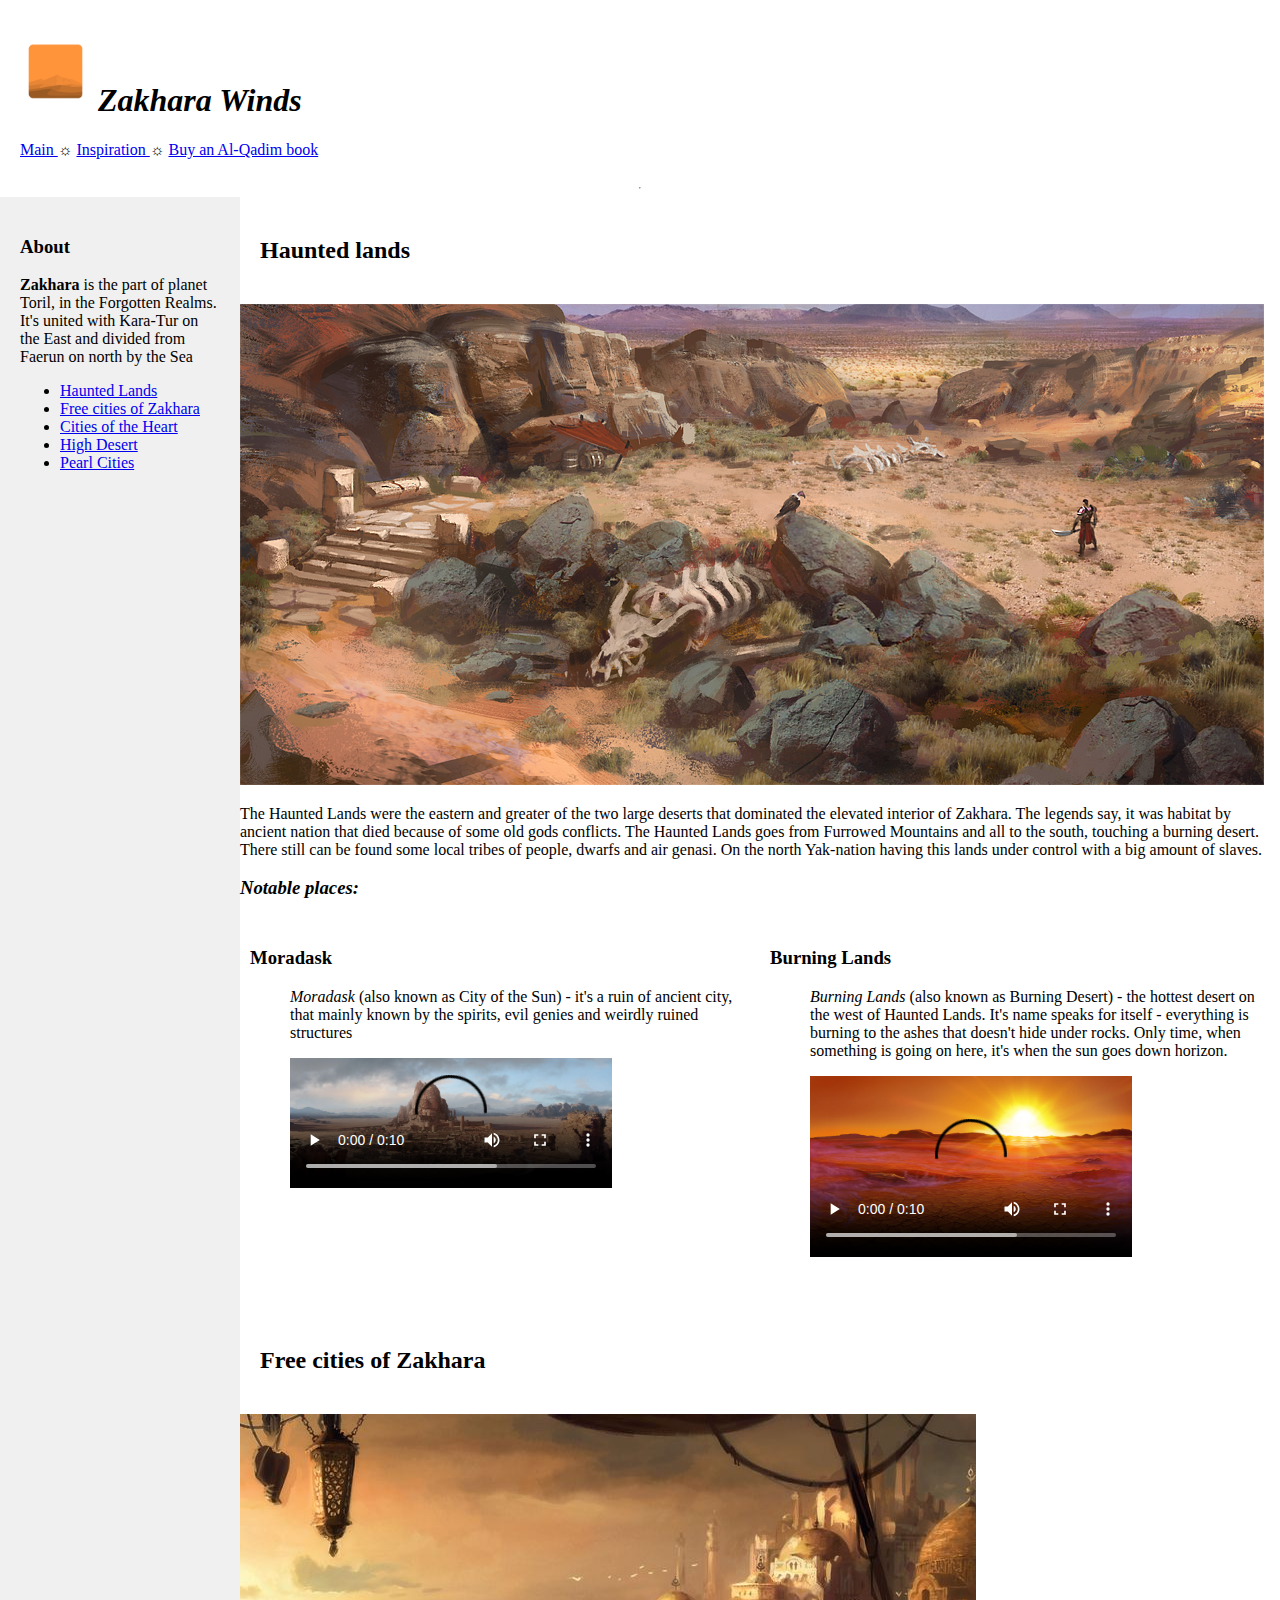
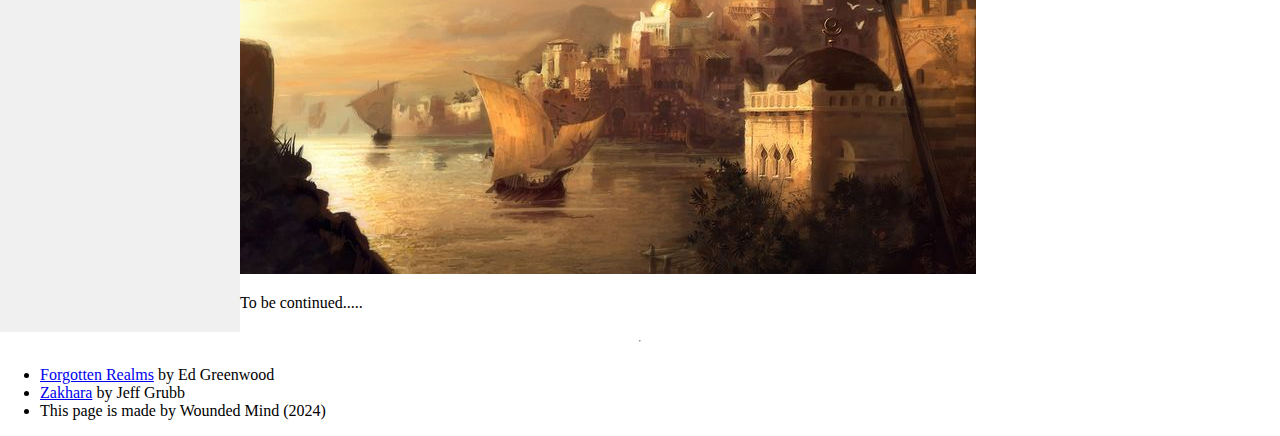
<file: Actual Homework/html/index.html>
<!DOCTYPE html>
<html lang="en">
<head>
    <meta charset="UTF-8">
    <meta name="viewport" content="width=device-width, initial-scale=1.0">
    <title>Zakhara winds</title>
    <link rel="stylesheet" href="/Actual%20Homework/Styles/style.css">
</head>

<body>
    <header>
        <h1> <img src="../resourses/beautiful-desert-icon-png.png"
            height="70" width="70" alt="logo"/> <i>Zakhara Winds</i> </h1>
        <nav>
                <a href="index.html"> Main </a> ☼
                <a href="playlist.html"> Inspiration </a> ☼
                <a href="https://www.ebay.com/itm/284209813640"> Buy an Al-Qadim book</a>
        </nav>
    </header>
<hr>
    <div class="container">
        <aside> <h3>About</h3>
            <p> <b> Zakhara </b> is the part of planet Toril, in the Forgotten
            Realms. It's united with Kara-Tur on the East and
            divided from Faerun on north by the Sea</p>
            <nav> <ul>
                <li><a href="#haunt"> Haunted Lands</a> </li>
                <li><a href="#free"> Free cities of Zakhara</a> </li>
                <li><a href="#heart"> Cities of the Heart</a> </li>
                <li><a href="#high"> High Desert </a> </li>
                <li><a href="#pearl"> Pearl Cities </a> </li>
            </ul> </nav>
    </aside> <main>
            <div> <article class="posts"> <header>
                <h2 id="haunt">Haunted lands</h2>
            </header>
                <img src="../resourses/haunt.jpg" height="481" width="1024"
                     alt="haunted lands"/>
                <p> The Haunted Lands were the eastern and greater of the two
                    large deserts that dominated the elevated interior of
                    Zakhara. The legends say, it was habitat by ancient
                    nation that died because of some old gods conflicts. The
                    Haunted Lands goes from Furrowed Mountains and all to the
                    south, touching a burning desert. There still can be
                    found some local tribes of people, dwarfs and air genasi.
                    On the north Yak-nation having this lands under control
                    with a big amount of slaves.
                </p>
                <h3><i>Notable places:</i></h3>
                <div class="content">
                <section> <dl> <dt><h3>Moradask</h3></dt>
                    <dd><p><i>Moradask</i> (also known as City of the Sun) -
                        it's a
                        ruin of ancient city, that mainly known by the
                        spirits, evil genies and weirdly ruined structures </p>
                    <video src="/Actual Homework/resourses/video-1.mp4"
                           poster=/Actual%20Homework/resourses/poster1.jpg
                           width="70%" height="70%" controls
                           title="Moradask. The City of Sun." >
                        About
                        Moradask.mp4 </video></dd> </dl>
                </section>
                <section><dl> <dt> <H3>Burning Lands</H3> </dt>
                    <dd><p> <i>Burning Lands</i> (also known as Burning Desert)
                        - the
                        hottest desert on the west of Haunted Lands. It's
                        name speaks for itself - everything is burning to the
                        ashes that doesn't hide under rocks. Only time, when
                        something is going on here, it's when the sun goes
                        down horizon.</p>
                    <video src="/Actual Homework/resourses/video-2.mp4"
                           poster=/Actual%20Homework/resourses/poster2.jpg
                           width="70%" height="70%" controls
                           title="Burning Lands. Why you never see it."> About
                        Burning
                        Lands.mp4 </video></dd> </dl>
                </section></div>
            </article>
                <article class="posts"> <header>
                    <h2 id="free">Free cities of Zakhara</h2>
                </header>
                    <img src="../resourses/free.jpg" height="460" width="736"
                         alt="free cities"/>
                    <p>To be continued.....</p> </article>

             </div>

    </main> </div>


<hr>
    <footer>
        <ul>
            <li> <a href="https://www.google.com/url?sa=t&rct=j&q=&esrc=s&source=web&cd=&cad=rja&uact=8&ved=2ahUKEwjzwMbG_8aFAxUIQlUIHe3nAg4QFnoECCQQAQ&url=https%3A%2F%2Fforgottenrealms.fandom.com%2Fwiki%2FMain_Page&usg=AOvVaw3AmieaEkk9qCvDZF8zxshB&opi=89978449" title="wiki">Forgotten Realms</a> by Ed Greenwood
            <li> <a
                href="https://www.google.com/url?sa=t&rct=j&q=&esrc=s&source=web&cd=&cad=rja&uact=8&ved=2ahUKEwjfyv_u_8aFAxWDGxAIHbYNCfwQFnoECCQQAQ&url=https%3A%2F%2Fwww.worldanvil.com%2Fw%2Fthe-forgotten-realms-theaaronw0%2Fa%2Fzakhara-location-1&usg=AOvVaw1BvM5j3a55aPrWYu_od-XR&opi=89978449" title="map">Zakhara</a> by Jeff Grubb
            <li>This page is made by Wounded Mind (2024)

        </ul>

    </footer>

</body>
</html>
</file>
